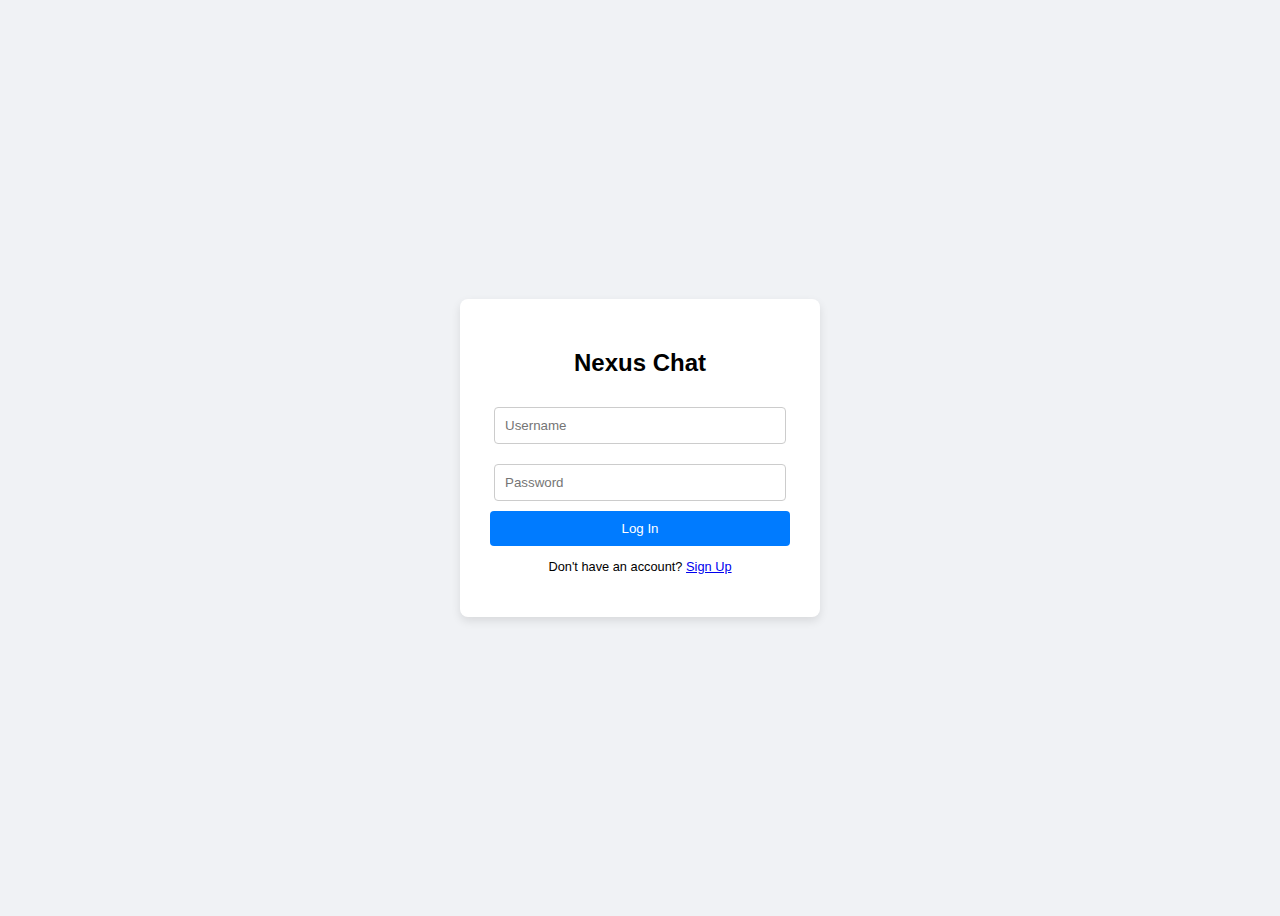
<file: src/main/resources/static/login.html>
<!DOCTYPE html>
<html lang="en">
<head>
    <meta charset="UTF-8">
    <title>Login - Nexus Chat</title>
    <style>
        body { font-family: sans-serif; display: flex; justify-content: center; align-items: center; height: 100vh; background: #f0f2f5; }
        .login-container { background: white; padding: 30px; border-radius: 8px; box-shadow: 0 4px 10px rgba(0,0,0,0.1); width: 300px; text-align: center; }
        input { width: 90%; padding: 10px; margin: 10px 0; border: 1px solid #ccc; border-radius: 4px; }
        button { width: 100%; padding: 10px; background: #007bff; color: white; border: none; border-radius: 4px; cursor: pointer; }
        button:hover { background: #0056b3; }
        .error { color: red; font-size: 0.9em; display: none; margin-top: 10px; }
    </style>
</head>
<body>

<div class="login-container">
    <h2>Nexus Chat</h2>
    <input type="text" id="username" placeholder="Username">
    <input type="password" id="password" placeholder="Password">
    <button onclick="login()">Log In</button>
    <p class="error" id="error-msg">Invalid Credentials</p>
    <p style="font-size: 0.8em;">Don't have an account? <a href="#" onclick="register()">Sign Up</a></p>
</div>

<script>
    const API_URL = 'http://localhost:8080/api/auth';

    function login() {
        const username = document.getElementById('username').value;
        const password = document.getElementById('password').value;

        fetch(API_URL + '/signin', {
            method: 'POST',
            headers: { 'Content-Type': 'application/json' },
            body: JSON.stringify({ username, password })
        })
        .then(res => res.json())
        .then(data => {
            if (data.accessToken) {
                // 1. SAVE TOKEN TO BROWSER STORAGE
                localStorage.setItem('jwtToken', data.accessToken);
                localStorage.setItem('username', data.username);
                
                // 2. REDIRECT TO CHAT PAGE
                window.location.href = '/index.html'; 
            } else {
                showError("Invalid username or password");
            }
        })
        .catch(err => showError("Server Error"));
    }

    function register() {
        const username = document.getElementById('username').value;
        const password = document.getElementById('password').value;
        
        fetch(API_URL + '/signup', {
            method: 'POST',
            headers: { 'Content-Type': 'application/json' },
            body: JSON.stringify({ username, password })
        })
        .then(res => {
            if(res.ok) alert("Registered! You can now login.");
            else showError("Username already taken");
        });
    }

    function showError(msg) {
        const el = document.getElementById('error-msg');
        el.innerText = msg;
        el.style.display = 'block';
    }
</script>

</body>
</html>
</file>
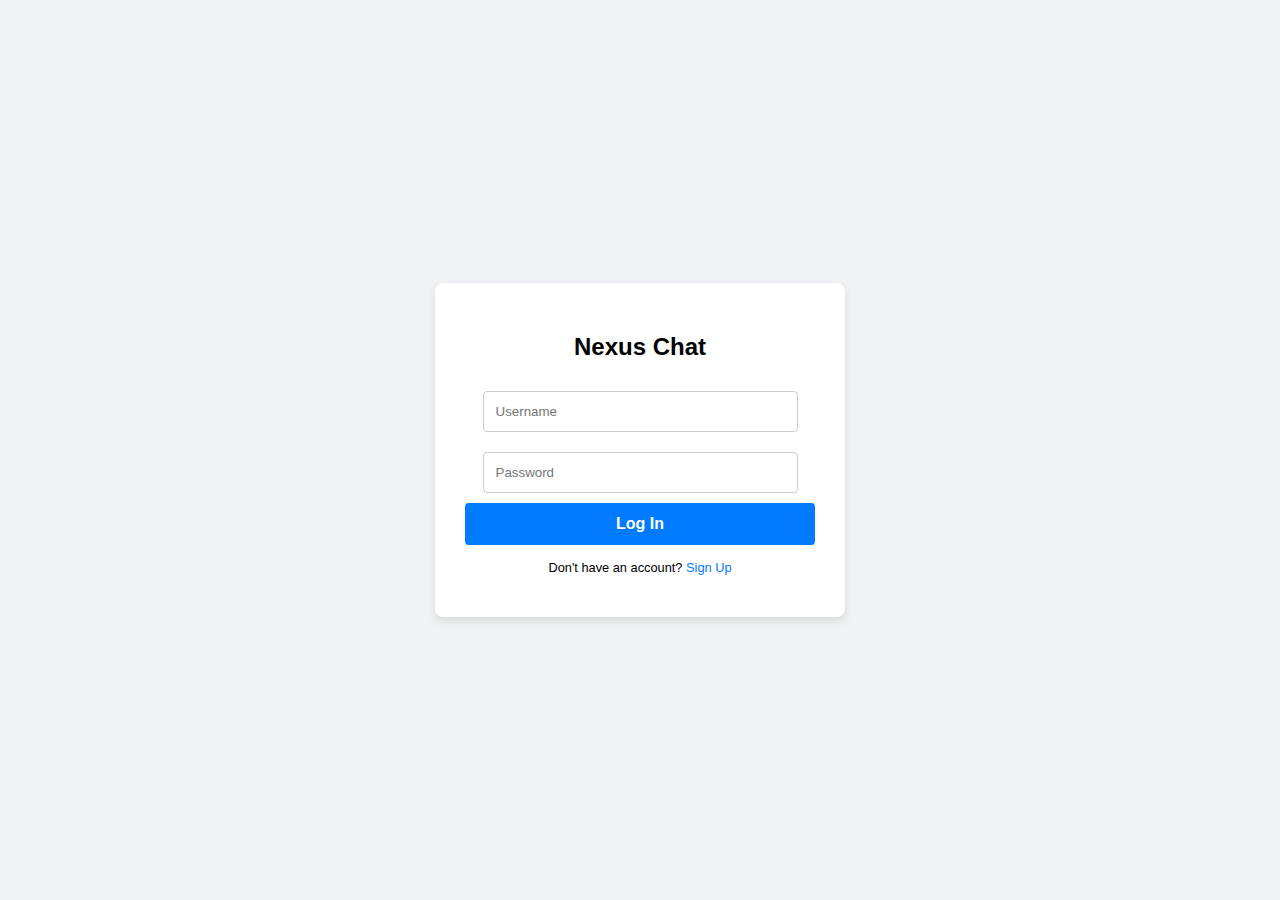
<file: backend/src/main/resources/static/login.html>
<!DOCTYPE html>
<html lang="en">
<head>
    <meta charset="UTF-8">
    <title>Login - Nexus Chat</title>
    <meta name="viewport" content="width=device-width, initial-scale=1.0"> <style>
        body { font-family: 'Segoe UI', sans-serif; display: flex; justify-content: center; align-items: center; height: 100vh; background: #f0f2f5; margin: 0; }
        .login-container { background: white; padding: 30px; border-radius: 8px; box-shadow: 0 4px 10px rgba(0,0,0,0.1); width: 90%; max-width: 350px; text-align: center; }
        input { width: 90%; padding: 12px; margin: 10px 0; border: 1px solid #ccc; border-radius: 4px; box-sizing: border-box; }
        button { width: 100%; padding: 12px; background: #007bff; color: white; border: none; border-radius: 4px; cursor: pointer; font-size: 16px; font-weight: bold; }
        button:hover { background: #0056b3; }
        .error { color: red; font-size: 0.9em; display: none; margin-top: 10px; }
        a { color: #007bff; text-decoration: none; }
    </style>
</head>
<body>

<div class="login-container">
    <h2>Nexus Chat</h2>
    <input type="text" id="username" placeholder="Username" autocomplete="off">
    <input type="password" id="password" placeholder="Password">
    <button onclick="login()">Log In</button>
    <p class="error" id="error-msg">Invalid Credentials</p>
    <p style="font-size: 0.8em; margin-top: 15px;">Don't have an account? <a href="#" onclick="register()">Sign Up</a></p>
</div>

<script>
    // --- THE FIX: RELATIVE URL (Works on Cloudflare & Localhost) ---
    const API_URL = '/api/auth'; 

    function login() {
        const username = document.getElementById('username').value;
        const password = document.getElementById('password').value;
        const errorMsg = document.getElementById('error-msg');

        errorMsg.style.display = 'none';

        if(!username || !password) {
            showError("Please enter username and password");
            return;
        }

        fetch(API_URL + '/signin', {
            method: 'POST',
            headers: { 'Content-Type': 'application/json' },
            body: JSON.stringify({ username, password })
        })
        .then(res => {
            if (!res.ok) throw new Error("Login Failed");
            return res.json();
        })
        .then(data => {
            if (data.accessToken) {
                // 1. SAVE TOKEN
                localStorage.setItem('jwtToken', data.accessToken);
                localStorage.setItem('username', data.username);
                
                // 2. REDIRECT RELATIVELY
                window.location.href = '/index.html'; 
            } else {
                showError("Invalid response from server");
            }
        })
        .catch(err => {
            console.error(err);
            showError("Invalid Username or Password");
        });
    }

    function register() {
        const username = document.getElementById('username').value;
        const password = document.getElementById('password').value;
        
        if(!username || !password) {
            showError("Enter details to register");
            return;
        }

        fetch(API_URL + '/signup', {
            method: 'POST',
            headers: { 'Content-Type': 'application/json' },
            body: JSON.stringify({ username, password })
        })
        .then(res => {
            if(res.ok) {
                alert("Registration Successful! Please Log In.");
            } else {
                res.text().then(text => showError(text || "Username already taken"));
            }
        })
        .catch(err => showError("Server Error: Check connection"));
    }

    function showError(msg) {
        const el = document.getElementById('error-msg');
        el.innerText = msg;
        el.style.display = 'block';
    }
</script>

</body>
</html>
</file>
